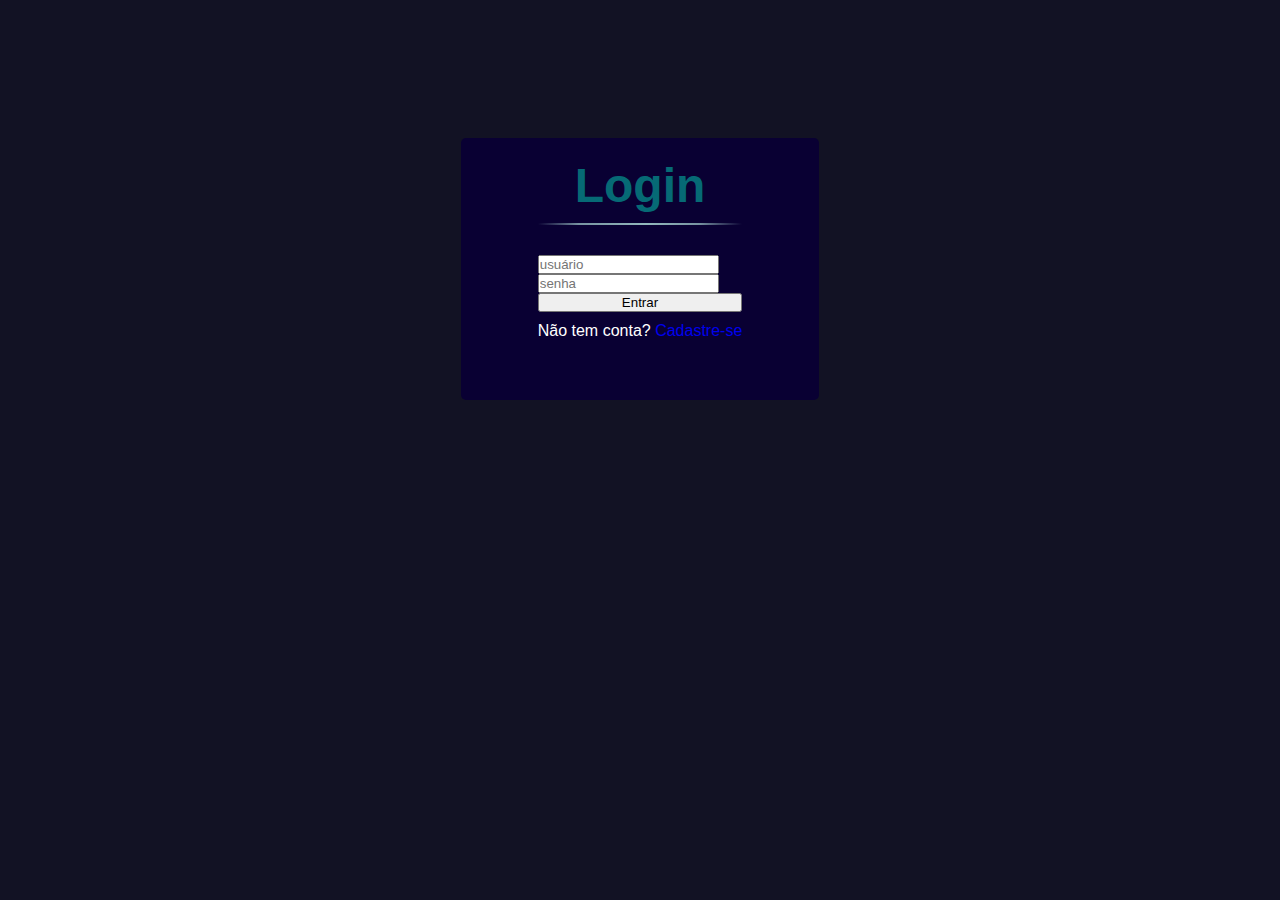
<file: JogoVelha/index.html>
﻿<!DOCTYPE html>
<html lang="en">
<head>
    <meta charset="UTF-8">
    <meta name="viewport" content="width=device-width, initial-scale=1.0">
    <title>Login</title>
    
    <link rel="stylesheet" href="https://stackpath.bootstrapcdn.com/bootstrap/4.5.0/css/bootstrap.min.css" integrity="sha384-9aIt2nRpC12Uk9gS9baDl411NQApFmC26EwAOH8WgZl5MYYxFfc+NcPb1dKGj7Sk" crossorigin="anonymous">    
    <link rel="stylesheet" href="styles/styles.css">

    <script src="https://code.jquery.com/jquery-3.5.1.slim.min.js" integrity="sha384-DfXdz2htPH0lsSSs5nCTpuj/zy4C+OGpamoFVy38MVBnE+IbbVYUew+OrCXaRkfj" crossorigin="anonymous"></script>
    <script src="https://cdn.jsdelivr.net/npm/popper.js@1.16.0/dist/umd/popper.min.js" integrity="sha384-Q6E9RHvbIyZFJoft+2mJbHaEWldlvI9IOYy5n3zV9zzTtmI3UksdQRVvoxMfooAo" crossorigin="anonymous"></script>
    <script src="https://stackpath.bootstrapcdn.com/bootstrap/4.5.0/js/bootstrap.min.js" integrity="sha384-OgVRvuATP1z7JjHLkuOU7Xw704+h835Lr+6QL9UvYjZE3Ipu6Tp75j7Bh/kR0JKI" crossorigin="anonymous"></script>
    <script src="scripts/scripts.js"></script>
</head>
<body style="justify-content: center; align-items: center; display: flex; flex-direction: column; margin-top: 10%;">

    <!--FORMULÁRIO DE CADASTRO-->
    <div id="login">        
        <h1>Login</h1>

        <form style="margin-bottom: 10px; text-align:left;">
            <div class="form-group">
                <input type="text" class="form-control" id="nome_login" placeholder="usuário" required="required">
            </div>
            <div class="form-group">            
                <input type="password" class="form-control" id="senha_login" required="required" placeholder="senha">
            </div>
            <button type="button" class="btn btn-outline-primary" onclick="validaLogin()">Entrar</button>            
        </form>
        Não tem conta?
        <a href="newplayer/"> Cadastre-se </a>    
    </div>
</body>
</html>
</file>
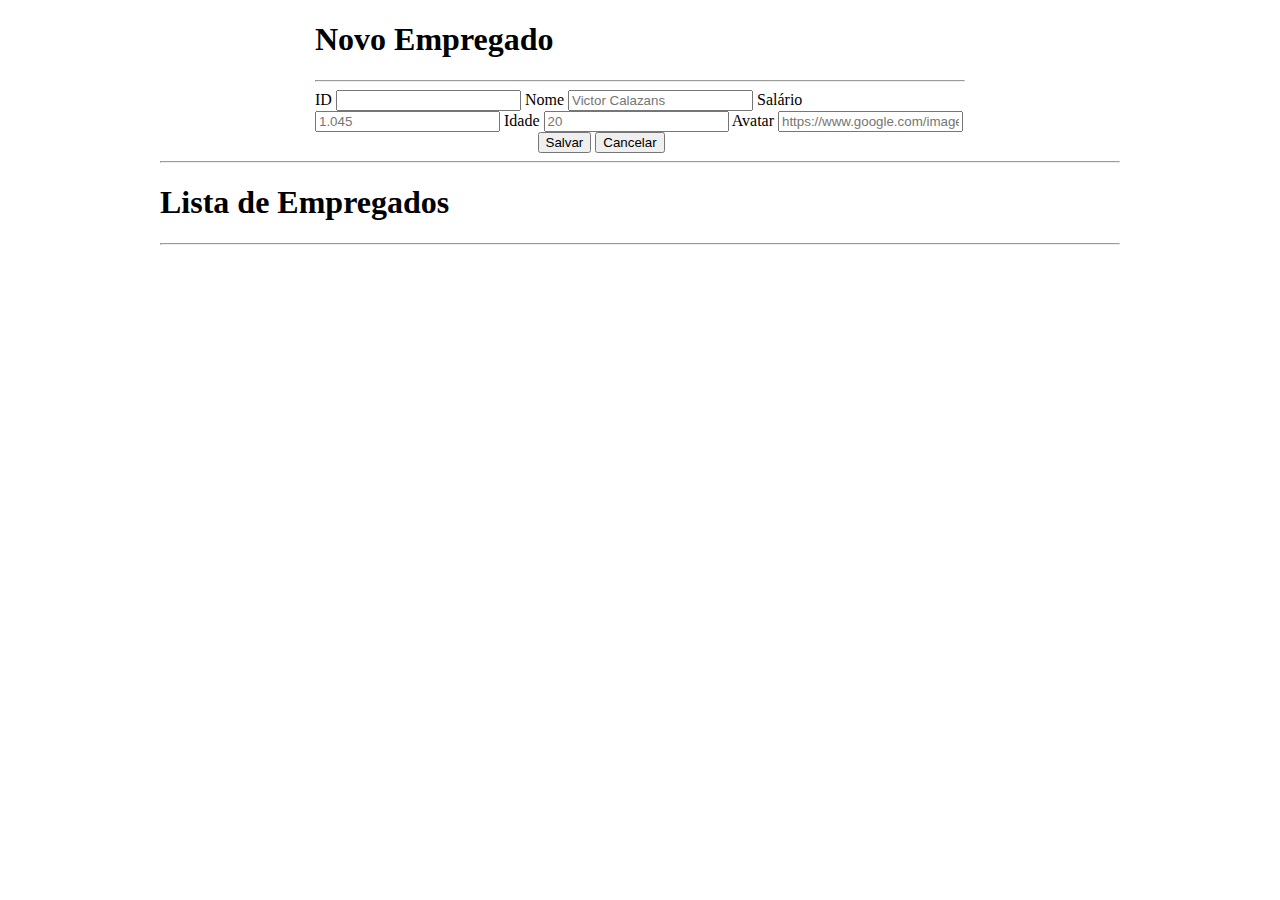
<file: Trabalho 2/index.html>
<!DOCTYPE html>
<html lang="en">
<head>
    <meta charset="UTF-8">
    <meta name="viewport" content="width=device-width, initial-scale=1.0">
    <title>ERP Empregados</title>
    
    <!-- outsourced -->
    <link rel="stylesheet" href="https://stackpath.bootstrapcdn.com/bootstrap/4.5.0/css/bootstrap.min.css" integrity="sha384-9aIt2nRpC12Uk9gS9baDl411NQApFmC26EwAOH8WgZl5MYYxFfc+NcPb1dKGj7Sk" crossorigin="anonymous">
    <script src="https://ajax.googleapis.com/ajax/libs/jquery/3.5.1/jquery.min.js"></script>

    <!-- MyStyles -->
    <link rel="stylesheet" href="css/styles.css">        

    <!-- MyScripts -->
    <script src="script/scripts.js"></script>    

</head>
<body>
    <main>
        <div class="jumbotron" id="componentMain">            
            <form>            
                <h1 class="display-4" id="titleForm">Novo Empregado</h1>
                <hr class="my-4">                                
                <div class="form-group">
                    <label>ID</label>
                    <input type="text" class="form-control" id="employee_id" readonly>
                    <label>Nome</label>
                    <input type="text" class="form-control" id="employee_name" placeholder="Victor Calazans">
                    <label>Salário</label>
                    <input type="number" class="form-control" id="employee_salary" placeholder="1.045">
                    <label>Idade</label>
                    <input type="number" class="form-control" id="employee_age" placeholder="20">
                    <label>Avatar</label>
                    <input type="text" class="form-control" id="profile_image" placeholder="https://www.google.com/images/google.png">
                </div>                
                <div class="btnControls">
                    <button type="button" class="btn btn-primary" id="btnSave" title="Salvar" value="Salvar" onclick="saveEmployee()">Salvar
                        <!--<span class="spinner-border spinner-border-sm"></span> -->
                    </button>
                    <button type="button" class="btn btn-danger" onclick="clearForm()">Cancelar</button>
                </div>                             
            </form>            
            <hr class="my-5">
            <h1 class="display-4">Lista de Empregados</h1>
            <hr class="my-3">
        </div>
    </main>    
</body>
</html>
</file>
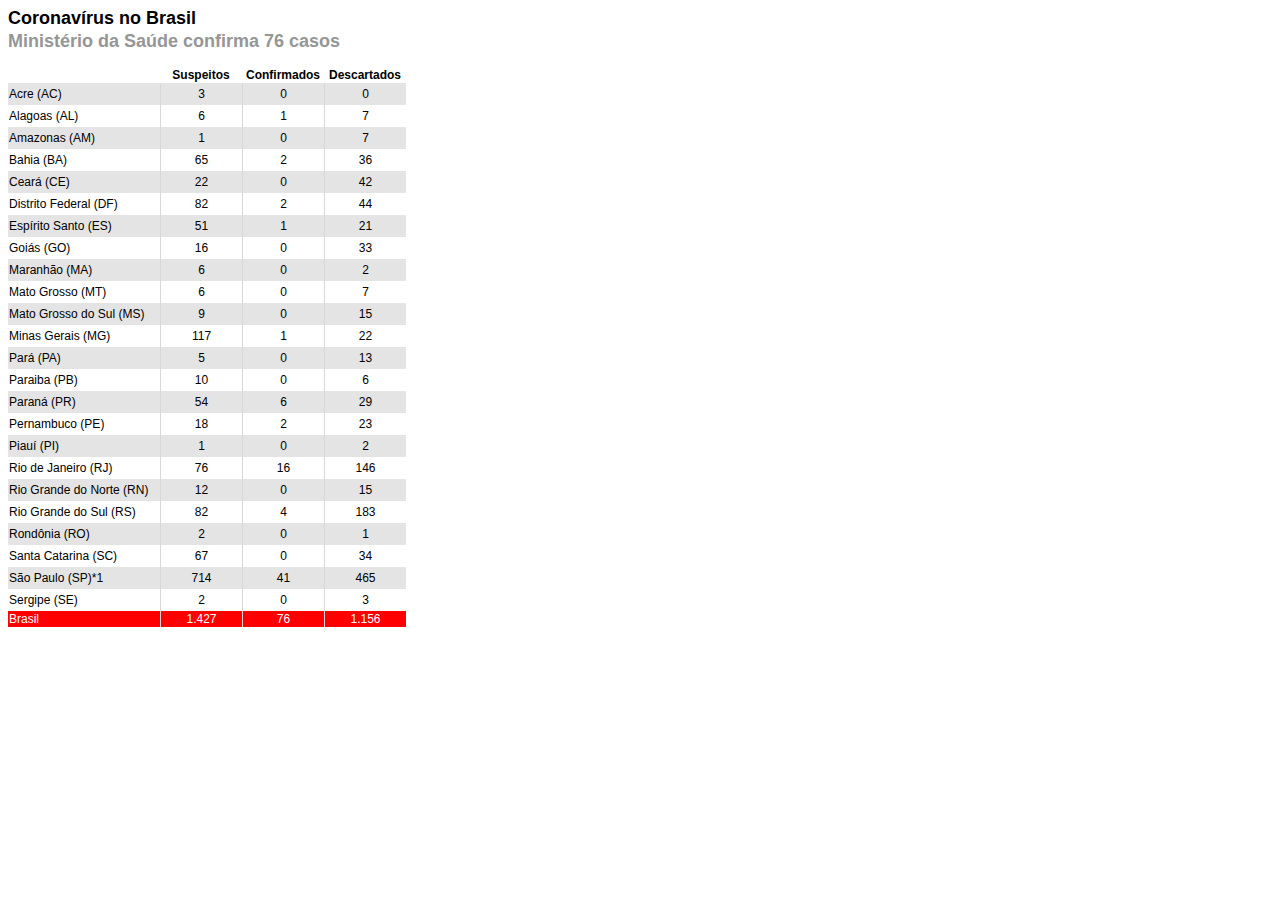
<file: ExercicioAvaliativo01/Aplicação/index.html>
<!DOCTYPE html>
<html lang="en">
<head>
    <meta charset="UTF-8">
    <meta name="viewport" content="width=device-width, initial-scale=1.0">
    <title>Atividade 3</title>
    <link rel="stylesheet" href="CSS/styles.css">
</head>
<body>
    <h1>
       Coronavírus no Brasil 
    </h1>
    <h2>
       Ministério da Saúde confirma 76 casos 
    </h2>
    <table>
        <tr>
            <th></th>
            <th>Suspeitos</th>
            <th>Confirmados</th>
            <th>Descartados</th>        
        </tr>    
        <tr>    
            <td id="estado">Acre (AC)</td>
            <td id="suspeitos">3</td>
            <td id="confirmados">0</td>
            <td id="descartados">0</td>
        </tr>
        <tr>    
            <td id="estado">Alagoas (AL)</td>
            <td id="suspeitos">6</td>
            <td id="confirmados">1</td>
            <td id="descartados">7</td>
        </tr>
        <tr>    
            <td id="estado">Amazonas (AM)</td>
            <td id="suspeitos">1</td>
            <td id="confirmados">0</td>
            <td id="descartados">7</td>
        </tr>
        <tr>    
            <td id="estado">Bahia (BA)</td>
            <td id="suspeitos">65</td>
            <td id="confirmados">2</td>
            <td id="descartados">36</td>
        </tr>
        <tr>    
            <td id="estado">Ceará (CE)</td>
            <td id="suspeitos">22</td>
            <td id="confirmados">0</td>
            <td id="descartados">42</td>
        </tr>
        <tr>    
            <td id="estado">Distrito Federal (DF)</td>
            <td id="suspeitos">82</td>
            <td id="confirmados">2</td>
            <td id="descartados">44</td>
        </tr>
        <tr>    
            <td id="estado">Espírito Santo (ES)</td>
            <td id="suspeitos">51</td>
            <td id="confirmados">1</td>
            <td id="descartados">21</td>
        </tr>
        <tr>    
            <td id="estado">Goiás (GO)</td>
            <td id="suspeitos">16</td>
            <td id="confirmados">0</td>
            <td id="descartados">33</td>
        </tr>
        <tr>    
            <td id="estado">Maranhão (MA)</td>
            <td id="suspeitos">6</td>
            <td id="confirmados">0</td>
            <td id="descartados">2</td>            
        </tr>
        <tr>    
            <td id="estado">Mato Grosso (MT)</td>
            <td id="suspeitos">6</td>
            <td id="confirmados">0</td>
            <td id="descartados">7</td>
        </tr>
        <tr>    
            <td id="estado">Mato Grosso do Sul (MS)</td>
            <td id="suspeitos">9</td>
            <td id="confirmados">0</td>
            <td id="descartados">15</td>
        </tr>
        <tr>    
            <td id="estado">Minas Gerais (MG)</td>
            <td id="suspeitos">117</td>
            <td id="confirmados">1</td>
            <td id="descartados">22</td>
        </tr>
        <tr>    
            <td id="estado">Pará (PA)</td>
            <td id="suspeitos">5</td>
            <td id="confirmados">0</td>
            <td id="descartados">13</td>
        </tr>
        <tr>    
            <td id="estado">Paraiba (PB)</td>
            <td id="suspeitos">10</td>
            <td id="confirmados">0</td>
            <td id="descartados">6</td>
        </tr>
        <tr>    
            <td id="estado">Paraná (PR)</td>
            <td id="suspeitos">54</td>
            <td id="confirmados">6</td>
            <td id="descartados">29</td>
        </tr>
        <tr>    
            <td id="estado">Pernambuco (PE)</td>
            <td id="suspeitos">18</td>
            <td id="confirmados">2</td>
            <td id="descartados">23</td>
        </tr>
        <tr>    
            <td id="estado">Piauí (PI)</td>
            <td id="suspeitos">1</td>
            <td id="confirmados">0</td>
            <td id="descartados">2</td>
        </tr>
        <tr>    
            <td id="estado">Rio de Janeiro (RJ)</td>
            <td id="suspeitos">76</td>
            <td id="confirmados">16</td>
            <td id="descartados">146</td>
        </tr>
        <tr>    
            <td id="estado">Rio Grande do Norte (RN)</td>
            <td id="suspeitos">12</td>
            <td id="confirmados">0</td>
            <td id="descartados">15</td>
        </tr>
        <tr>    
            <td id="estado">Rio Grande do Sul (RS)</td>
            <td id="suspeitos">82</td>
            <td id="confirmados">4</td>
            <td id="descartados">183</td>
        </tr>
        <tr>    
            <td id="estado">Rondônia (RO)</td>
            <td id="suspeitos">2</td>
            <td id="confirmados">0</td>
            <td id="descartados">1</td>
        </tr>
        <tr>    
            <td id="estado">Santa Catarina (SC)</td>
            <td id="suspeitos">67</td>
            <td id="confirmados">0</td>
            <td id="descartados">34</td>
        </tr>
        <tr>    
            <td id="estado">São Paulo (SP)*1</td>
            <td id="suspeitos">714</td>
            <td id="confirmados">41</td>
            <td id="descartados">465</td>
        </tr>
        <tr>    
            <td id="estado">Sergipe (SE)</td>
            <td id="suspeitos">2</td>
            <td id="confirmados">0</td>
            <td id="descartados">3</td>
        </tr>
        <tr>
            <td>Brasil</td>
            <td id="suspeitos">1.427</td>
            <td id="confirmados">76</td>
            <td id="descartados">1.156</td>
        </tr>        
    </table>    
</body>
</html>
</file>
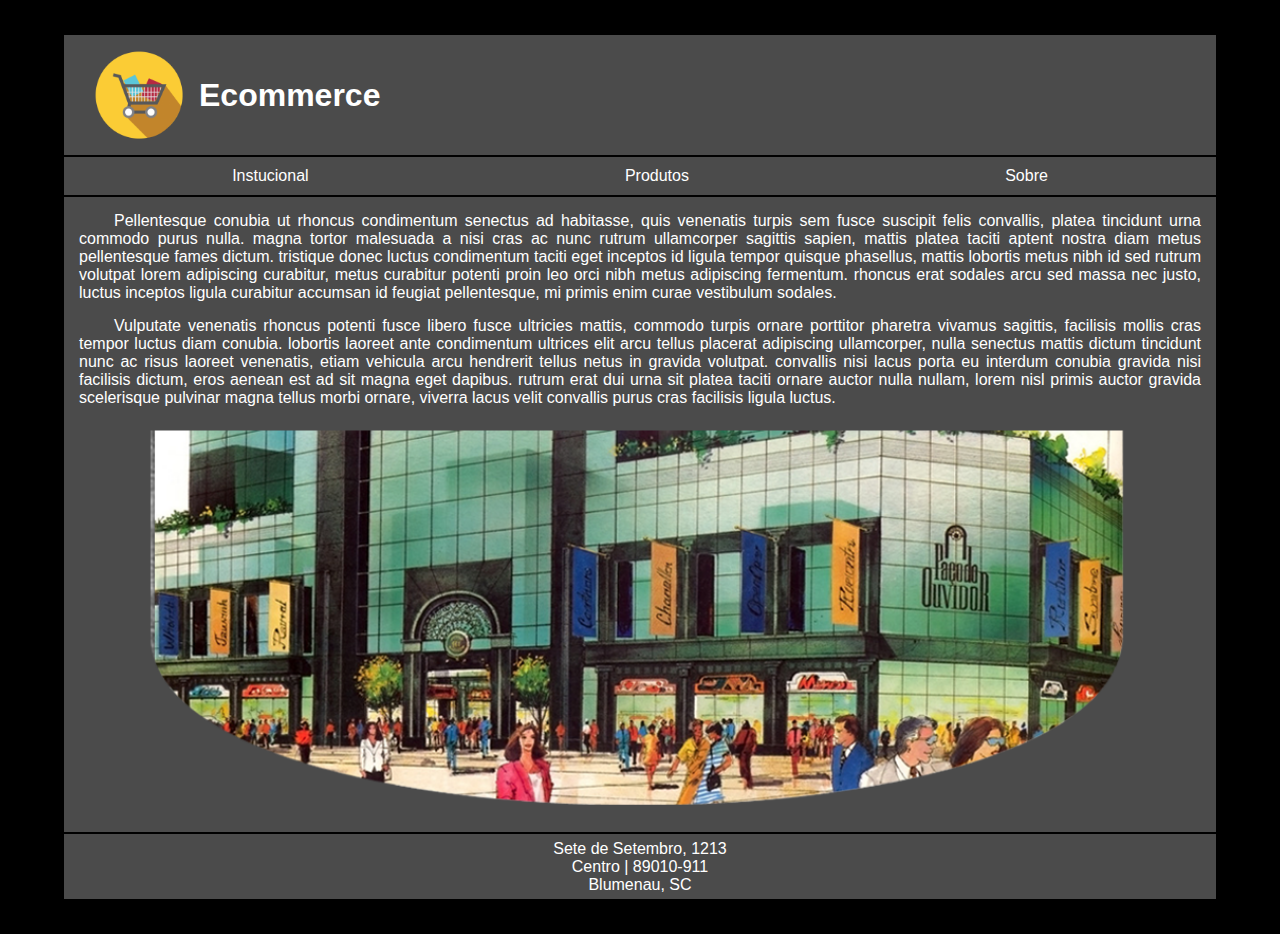
<file: ExercicioAvaliativo02/Questao01/index.html>
<!DOCTYPE html>
<html lang="en">
<head>
    <meta charset="UTF-8">
    <meta name="viewport" content="width=device-width, initial-scale=1.0">
    <title>Ecommerce</title>
    <link rel="stylesheet" type="text/css" href="css/styles.css">
</head>
<body>
    <header>
        <img src="images/ecommerce.png">
        <h1> Ecommerce </h1>
    </header>
    <nav>
        <ul class="menu">
            <li class="item1">
                Instucional
                <ul>
                    <li class="subitem">
                        Localização
                    </li>
                    <li class="subitem">
                        Estrutura
                    </li>
                </ul>    
            </li>
            <li class="item2">
                Produtos
                <ul>
                    <li class="subitem">
                        Notebooks
                    </li>
                    <li class="subitem">
                        Celulares
                    </li>
                    <li class="subitem">
                        Eletrodomésticos
                    </li>
                </ul>    
            </li>
            <li class="item3">
                Sobre
                <ul>
                    <li class="subitem">
                        Contato   
                    </li>
                </ul>    
            </li>
        </ul>
    </nav>
    <main>
        <p>Pellentesque conubia ut rhoncus condimentum senectus ad habitasse, quis venenatis turpis sem fusce suscipit felis convallis, platea tincidunt urna commodo purus nulla. magna tortor malesuada a nisi cras ac nunc rutrum ullamcorper sagittis sapien, mattis platea taciti aptent nostra diam metus pellentesque fames dictum. tristique donec luctus condimentum taciti eget inceptos id ligula tempor quisque phasellus, mattis lobortis metus nibh id sed rutrum volutpat lorem adipiscing curabitur, metus curabitur potenti proin leo orci nibh metus adipiscing fermentum. rhoncus erat sodales arcu sed massa nec justo, luctus inceptos ligula curabitur accumsan id feugiat pellentesque, mi primis enim curae vestibulum sodales.</p>

        <p>Vulputate venenatis rhoncus potenti fusce libero fusce ultricies mattis, commodo turpis ornare porttitor pharetra vivamus sagittis, facilisis mollis cras tempor luctus diam conubia. lobortis laoreet ante condimentum ultrices elit arcu tellus placerat adipiscing ullamcorper, nulla senectus mattis dictum tincidunt nunc ac risus laoreet venenatis, etiam vehicula arcu hendrerit tellus netus in gravida volutpat. convallis nisi lacus porta eu interdum conubia gravida nisi facilisis dictum, eros aenean est ad sit magna eget dapibus. rutrum erat dui urna sit platea taciti ornare auctor nulla nullam, lorem nisl primis auctor gravida scelerisque pulvinar magna tellus morbi ornare, viverra lacus velit convallis purus cras facilisis ligula luctus.</p>
        <img src="images/shopping-center.png">
    </main>
    <footer>
        Sete de Setembro, 1213<br> 
        Centro | 89010-911<br>
        Blumenau, SC
    </footer>
</body>
</html>
</file>
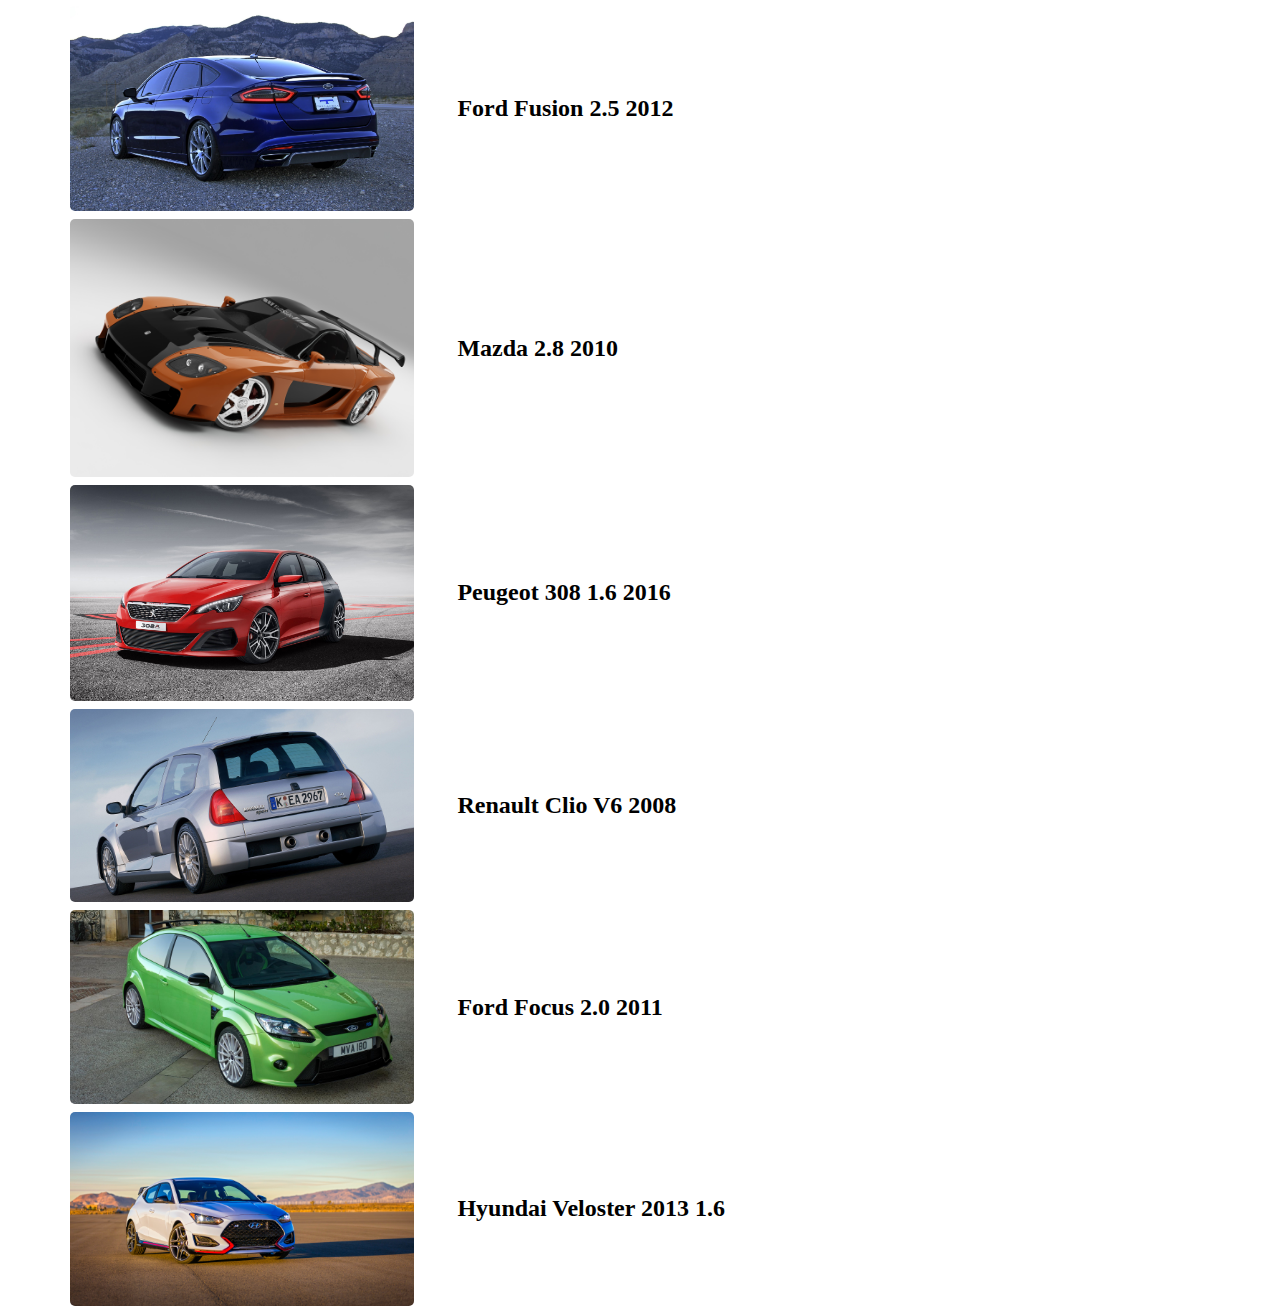
<file: ExercicioAvaliativo02/Questao02/index.html>
<!DOCTYPE html>
<html lang="en">
<head>
    <meta charset="UTF-8">
    <meta name="viewport" content="width=device-width, initial-scale=1.0">
    <title>Tabela Imagens</title>
    <link rel="stylesheet" href="css/styles.css">
</head>
<body>
    <main>
        <table>
            <tr>
                <td>
                    <img src="images/Fusion.jpg">
                    <h2>Ford Fusion 2.5 2012</h2>
                </td>
                <td>
                    <img src="images/Mazda.jpg">
                    <h2>Mazda 2.8 2010</h2>
                </td>
                <td>
                    <img src="images/308.jpg">
                    <h2>Peugeot 308 1.6 2016</h2>
                </td>            
                <td>
                    <img src="images/Clio.jpg">
                    <h2>Renault Clio V6 2008</h2>
                </td>
                <td>
                    <img src="images/Focus.jpg">
                    <h2>Ford Focus 2.0 2011</h2>
                </td>
                <td>
                    <img src="images/Veloster.jpg">
                    <h2>Hyundai Veloster 2013 1.6</h2>
                </td>
            </tr>
        </table>
    </main>
</body>
</html>
</file>
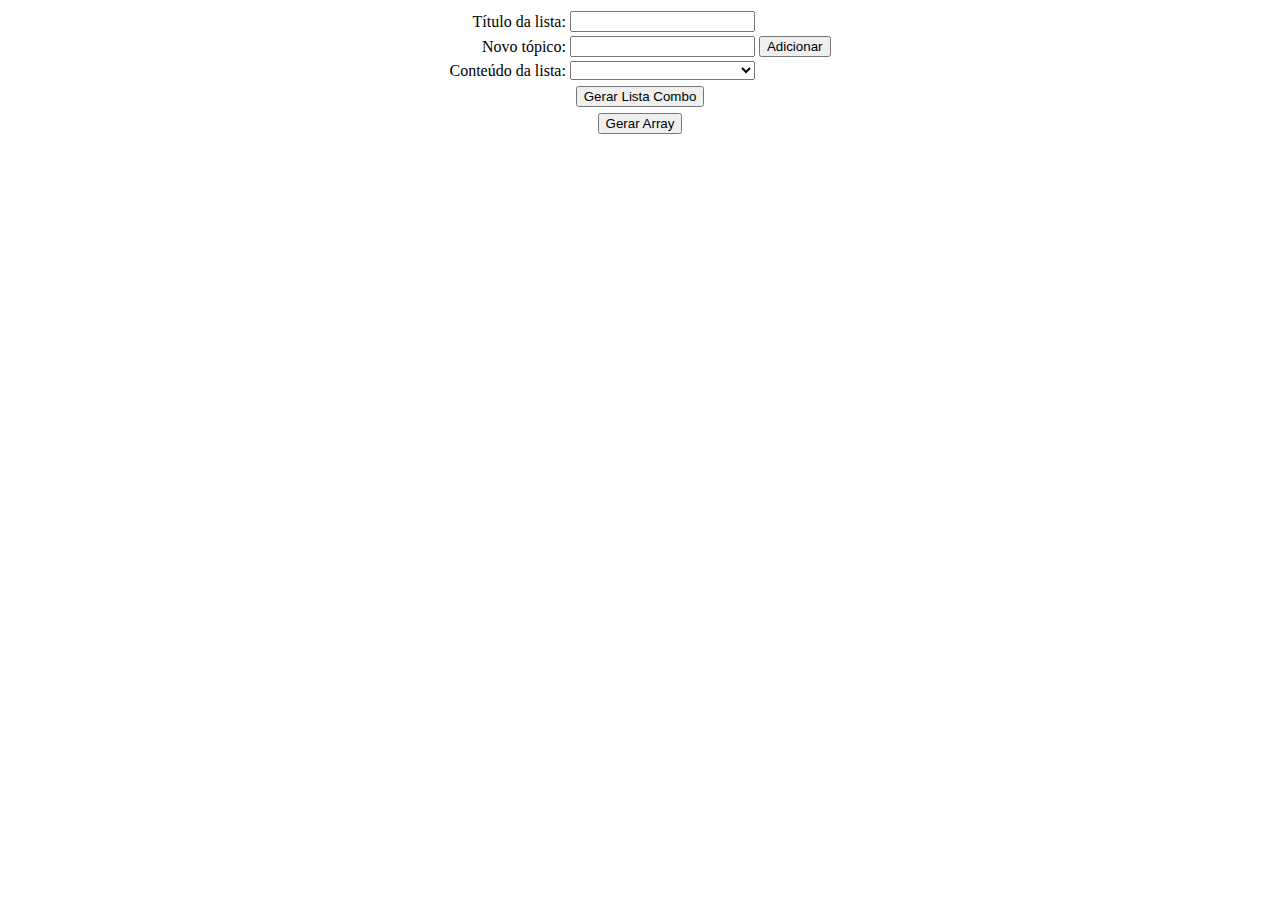
<file: ExercicioAvaliativo02/Questao03/index.html>
<!DOCTYPE html>
<html lang="en">
<head>
    <meta charset="UTF-8">
    <meta name="viewport" content="width=device-width, initial-scale=1.0">
    <title>Gerador de Lista</title>
    <link rel="stylesheet" href="css/styles.css">
    <script src="scripts/indexscripts.js"></script>
</head>
<body>
    <table>
        <tr>
            <td class="label">
                <label>Título da lista:</label>
            </td>
            <td>
                <input type="text" id="title"><br>
            </td>
        </tr>
        <tr>
            <td class="label">
                <label>Novo tópico:</label>
            </td>
            <td>
                <input type="text" id="newtopic">
            </td>
            <td>
                <input type="button" id="accept" class="accept" value="Adicionar" onclick="addList()"><br>
            </td>
        </tr>   
        <tr>
            <td class="label">    
                <label>Conteúdo da lista:</label>
            </td>
            <td>
                <select id="cboptions" class="content">                    
                </select><br>
            </td>
        </tr>
    </table>
    <table>
        <tr>
            <td class="generate">
                <input type="button" id="generatelist" value="Gerar Lista Combo" onclick="generateList()">
            </td>
        </tr> 
    </table>
    <table>
        <tr>
            <td class="generate">
                <input type="button" id="generatelist" value="Gerar Array" onclick="addArray()">
            </td>
        </tr> 
    </table>    
</body>
</html>
</file>
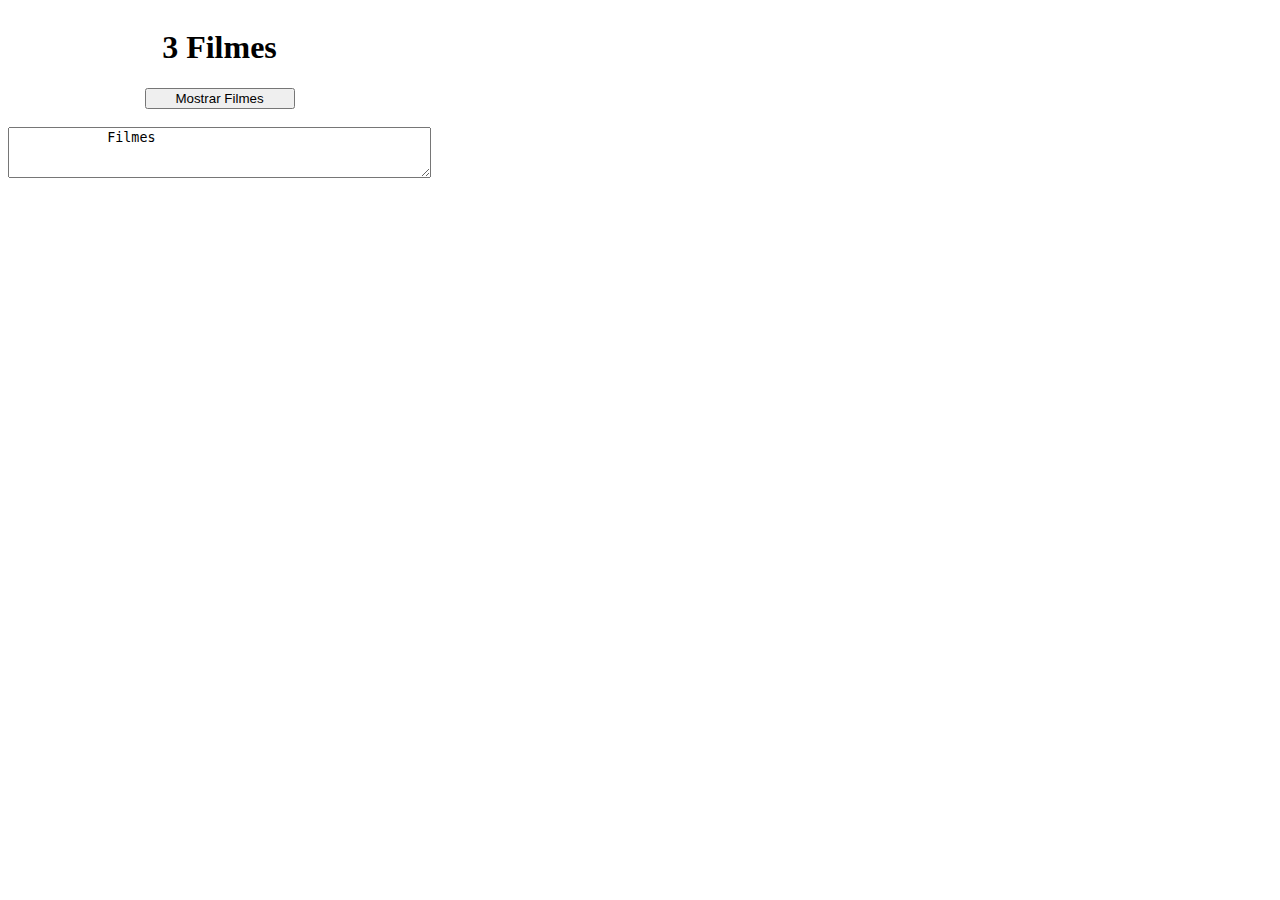
<file: ExercicioAvaliativo02/Questao04/index.html>
<!DOCTYPE html>
<html lang="en">
<head>
    <meta charset="UTF-8">
    <meta name="viewport" content="width=device-width, initial-scale=1.0">
    <title>Atividade 4</title>
    <link rel="stylesheet" href="css/styles.css">
    <script src="scripts/indexscripts.js"></script>
</head>
<body>
    <main>
        <h1>3 Filmes</h1>
        <input type="button" onclick="showFilm()" value="Mostrar Filmes" class="button"><br>
        <textarea id="filmes" rows="3" cols="50">
            Filmes
        </textarea> 
    </main>
</body>
</html>
</file>
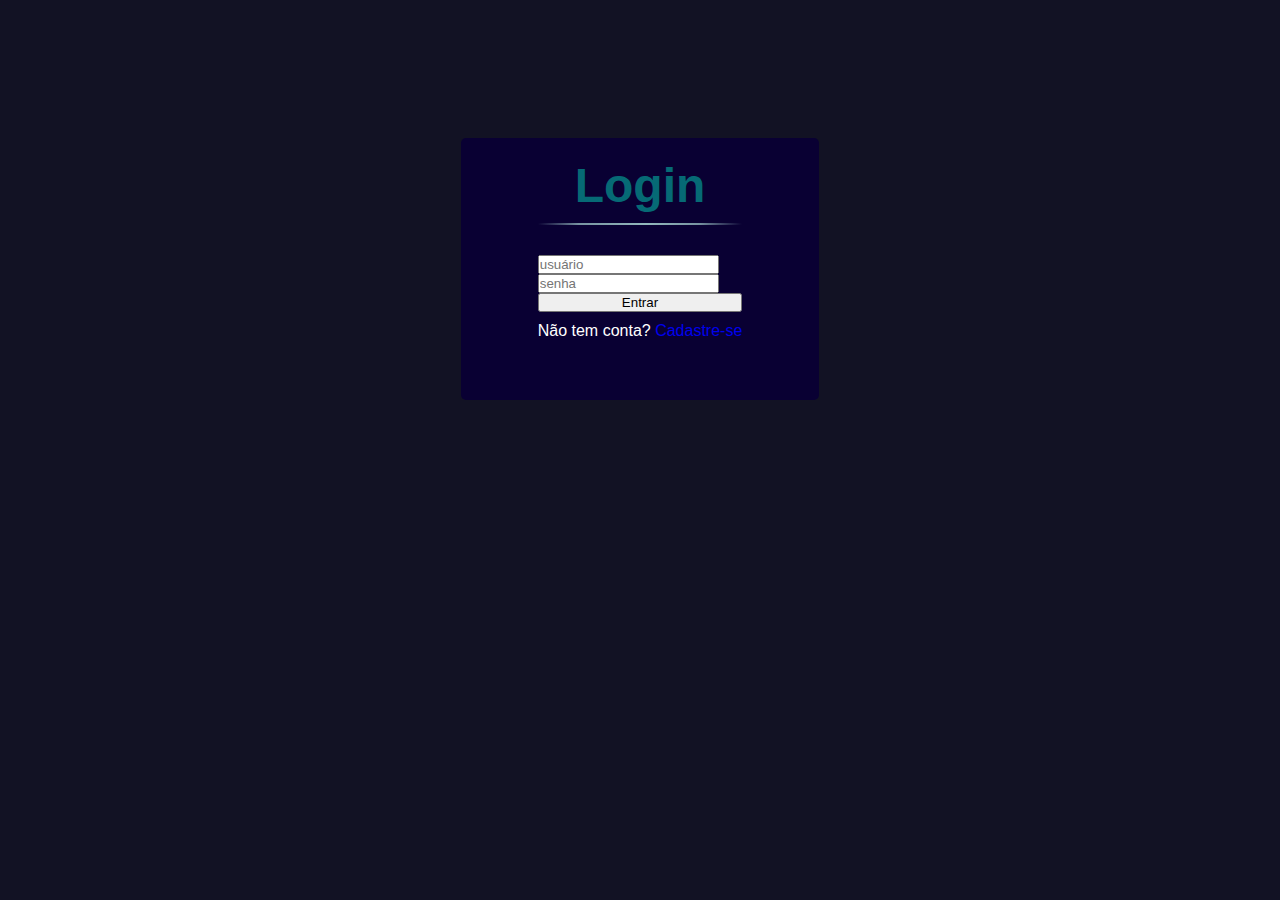
<file: JogoVelha/lobby/index.html>
<!DOCTYPE html>
<html lang="en">
<head>
    <meta charset="UTF-8">
    <meta name="viewport" content="width=device-width, initial-scale=1.0">
    <meta http-equiv="X-UA-Compatible" content="ie=edge">
    <title>Lobby</title>
    <!-- Bootstrap styles -->
    <link rel="stylesheet" href="https://stackpath.bootstrapcdn.com/bootstrap/4.5.0/css/bootstrap.min.css" integrity="sha384-9aIt2nRpC12Uk9gS9baDl411NQApFmC26EwAOH8WgZl5MYYxFfc+NcPb1dKGj7Sk" crossorigin="anonymous">        
    <!-- My Styles-->
    <link rel="stylesheet" href="styles/styles.css">
    <!-- Bootstrap scripts-->
    <script src="https://ajax.googleapis.com/ajax/libs/jquery/3.5.1/jquery.min.js"></script>
    <script src="https://code.jquery.com/jquery-3.5.1.slim.min.js" integrity="sha384-DfXdz2htPH0lsSSs5nCTpuj/zy4C+OGpamoFVy38MVBnE+IbbVYUew+OrCXaRkfj" crossorigin="anonymous"></script>
    <script src="https://cdn.jsdelivr.net/npm/popper.js@1.16.0/dist/umd/popper.min.js" integrity="sha384-Q6E9RHvbIyZFJoft+2mJbHaEWldlvI9IOYy5n3zV9zzTtmI3UksdQRVvoxMfooAo" crossorigin="anonymous"></script>
    <script src="https://stackpath.bootstrapcdn.com/bootstrap/4.5.0/js/bootstrap.min.js" integrity="sha384-OgVRvuATP1z7JjHLkuOU7Xw704+h835Lr+6QL9UvYjZE3Ipu6Tp75j7Bh/kR0JKI" crossorigin="anonymous"></script>    
    <!-- My Scripts -->
    <script src="scripts/scripts.js"></script>
</head>
<body class="body" unselectable="on">
  <nav class="menu">    
    <div class="button blue" onclick="disconnect()" style="margin-top: 10px; margin-left: 10px;">
      H
    </div>
    <hr/>
    <div class="button blue" onclick="addRoom()" data-toggle="modal" data-target="#exampleModalCenter" style="margin-top: 10px; margin-left: 10px;">
      +      
    </div>    
    <div class="button blue" id="help" style="margin-top: 10px; margin-left: 10px;" data-toggle="modal" data-target="#exampleModal">
      ?      
    </div>        
  </nav>  
  <aside class="lobby">    
    <div class="titleRooms">
      Salas Disponíveis
    </div>
    <hr/>    
    <table class="tableLobby">
        
    </table>
    <div class="player">
      <div class="icon">
          <img src="https://i.ibb.co/XSvWxHC/user.png" draggable="false" style="-moz-user-select: none;">
      </div>
      <div class="nameplayer">
        
      </div>
      <div class="button red" onclick="disconnect()" id="exit" style="margin-top: 3px; "> <!--font-size: 20px; padding-top: 5px;-->
        <img src="https://i.ibb.co/Qf5w6L3/disconnect4.png" draggable="false" style="width: 80%; height: auto; margin-top: -5px; margin-left: 1px; -moz-user-select: none;">
        <!--    onmouseover="this.src='img/disconnect3.png'"
               onmouseout="this.src='img/disconnect4.png'"> -->
        
      </div>
    </div>
  </aside>
  <nav class="navegator">
  </nav>
  <main>            
    <div class="emconstrucao">
      <div class="spinner-border text-primary" role="status">
        <span class="sr-only">Loading...</span>        
      </div>
      Em construção...      
    </div>    
    <!-- Modal -->
    <div class="modal fade" id="exampleModalCenter" tabindex="-1" role="dialog" aria-labelledby="exampleModalCenterTitle" aria-hidden="true">
      <div class="modal-dialog modal-dialog-centered" role="document">
        <div class="modal-content">                    
          <div class="modal-body">            
              <form>
                  <div class="form-group">
                    <label for="edNameRoom">Nome da Sala</label>
                    <input type="text" class="form-control" id="edNameRoom" maxlength="20" required>                              
                  </div>                                                        
              </form>
          </div>
          <div class="modal-footer">                      
            <button type="button" class="btn btn-outline-primary" onclick="createRoom()">Criar Sala</button>
            <button type="button" class="btn btn-outline-dark" data-dismiss="modal">Fechar</button>
          </div>
        </div>
      </div>
    </div>
    <!-- Modal -->
    <!-- Modal 2-->
    <div class="modal fade" id="exampleModal" tabindex="-1" role="dialog" aria-labelledby="exampleModalLabel" aria-hidden="true">
      <div class="modal-dialog">
        <div class="modal-content">
          <div class="modal-header">
            <h5 class="modal-title" id="exampleModalLabel">Desenvolvedores</h5>
            <button type="button" class="close" data-dismiss="modal" aria-label="Close">
              <span aria-hidden="true">&times;</span>
            </button>
          </div>
          <div class="modal-body">
            Victor Calazans e William Mello
          </div>
          <div class="modal-footer">
            <button type="button" class="btn btn-outline-dark" data-dismiss="modal">Close</button>            
          </div>
        </div>
      </div>
    </div>
    <!-- Modal 2-->
  </main>
</body>
</html>
</file>
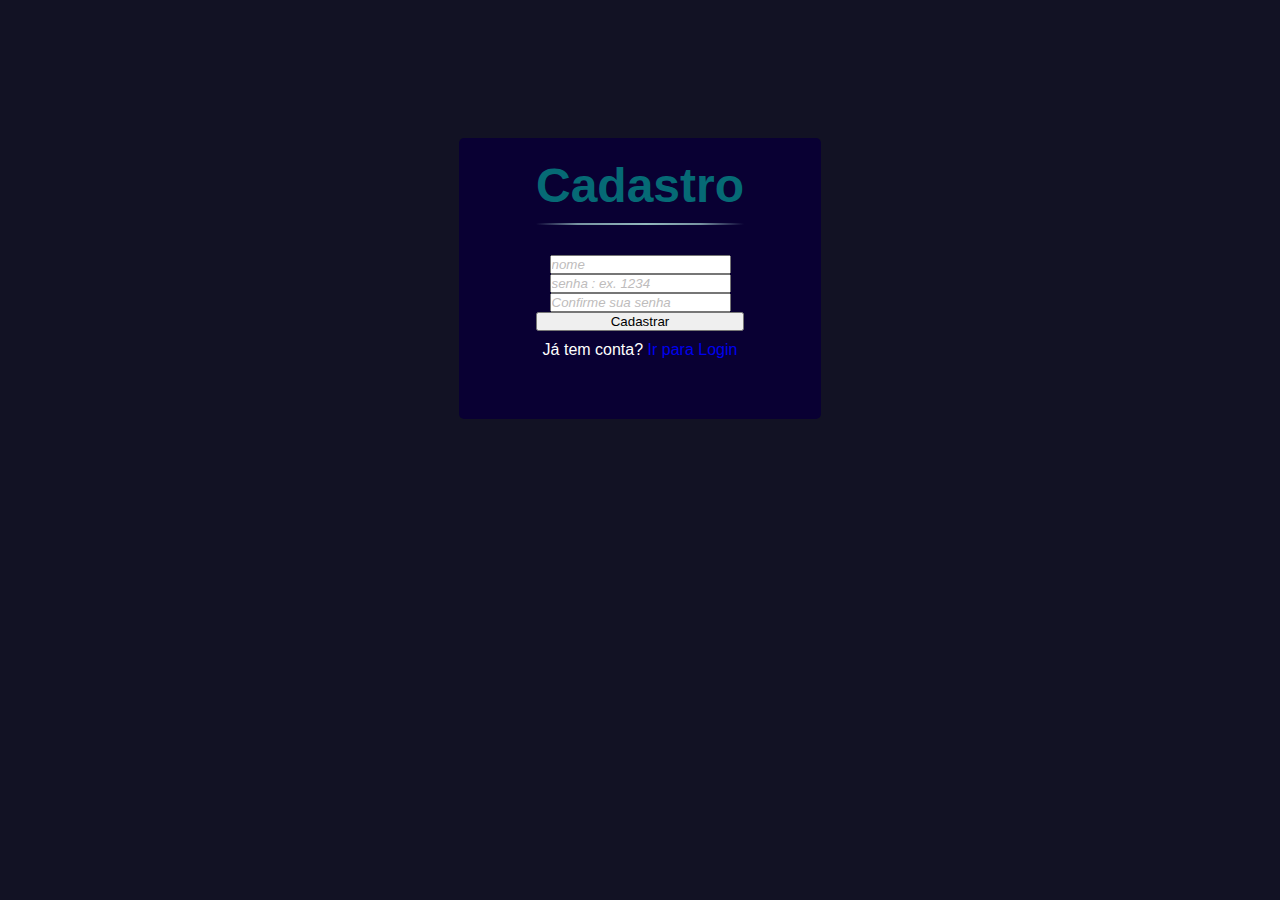
<file: JogoVelha/newplayer/index.html>
﻿<!DOCTYPE html>
<html lang="en">
<head>
    <meta charset="UTF-8">
    <meta name="viewport" content="width=device-width, initial-scale=1.0">
    <title>Novo Jogador</title> 
       
    <link rel="stylesheet" href="https://stackpath.bootstrapcdn.com/bootstrap/4.5.0/css/bootstrap.min.css" integrity="sha384-9aIt2nRpC12Uk9gS9baDl411NQApFmC26EwAOH8WgZl5MYYxFfc+NcPb1dKGj7Sk" crossorigin="anonymous">
    <link rel="stylesheet" href="styles/styles.css">
    
    <script src="https://code.jquery.com/jquery-3.5.1.slim.min.js" integrity="sha384-DfXdz2htPH0lsSSs5nCTpuj/zy4C+OGpamoFVy38MVBnE+IbbVYUew+OrCXaRkfj" crossorigin="anonymous"></script>
    <script src="https://cdn.jsdelivr.net/npm/popper.js@1.16.0/dist/umd/popper.min.js" integrity="sha384-Q6E9RHvbIyZFJoft+2mJbHaEWldlvI9IOYy5n3zV9zzTtmI3UksdQRVvoxMfooAo" crossorigin="anonymous"></script>
    <script src="https://stackpath.bootstrapcdn.com/bootstrap/4.5.0/js/bootstrap.min.js" integrity="sha384-OgVRvuATP1z7JjHLkuOU7Xw704+h835Lr+6QL9UvYjZE3Ipu6Tp75j7Bh/kR0JKI" crossorigin="anonymous"></script>

    <script src="scripts/scripts.js"></script>
</head>

<body style="justify-content: center; align-items: center; display: flex; flex-direction: column; margin-top: 10%;">
    <!--FORMULÁRIO DE CADASTRO-->
    <div id="cadastro">        
        <h1>Cadastro</h1>

        <form>
            <div class="form-group">                
                <input type="email" class="form-control" id="nome_cad" required="required" placeholder="nome">
            </div>
            <div class="form-group">                  
                <input type="password" class="form-control" id="senha_cad" placeholder="senha : ex. 1234" required="required" >
            </div>
            <div class="form-group">                  
                <input type="password" class="form-control" id="senha_cad_confirm" placeholder="Confirme sua senha" required="required" >
                </div>
            <button type="button" class="btn btn-outline-primary" onclick="cadastrarUsuario()">Cadastrar</button>
        </form>
        Já tem conta?
        <a href="../"> Ir para Login </a>
    </div>
</body>
</html>
</file>
<file: JogoVelha/styles/styles.css>
#login{
  position: relative;
  top: 0px;
  padding: 18px 6% 60px 6%;
  margin: 10px 20px 10px 20px;
  background: rgba(9, 0, 51);
  text-align: center;

  -webkit-box-shadow: 5px;
  border-radius: 5px;
   
  -webkit-animation-duration: 0.5s;
  -webkit-animation-timing-function: ease;
  -webkit-animation-fill-mode: both;
 
  animation-duration: 0.5s;
  animation-timing-function: ease;
  animation-fill-mode: both;
}  
   
  .content p:first-child{
    margin: 0px;
  }

  h1:after{
    content: ' ';
    display: block;
    width: 100%;
    height: 2px;
    margin-top: 10px;
    background: -webkit-linear-gradient(left, rgba(147,184,189,0) 0%,rgba(147,184,189,0.8) 20%,rgba(147,184,189,1) 53%,rgba(147,184,189,0.8) 79%,rgba(147,184,189,0) 100%); 
    background: linear-gradient(left, rgba(147,184,189,0) 0%,rgba(147,184,189,0.8) 20%,rgba(147,184,189,1) 53%,rgba(147,184,189,0.8) 79%,rgba(147,184,189,0) 100%); 
  }

  .content{
  width: 500px;
  min-height: 560px;    
  margin: 0px auto;
  position: relative;   
}

h1{
  font-size: 48px;
  color: #066a75;
  padding: 2px 0 10px 0;
  font-family: Arial,sans-serif;
  font-weight: bold;
  text-align: center;
  padding-bottom: 30px;
}

  /* CSS reset */
*, *:before, *:after { 
    margin:0;
    padding:0;
    font-family: Arial,sans-serif;
  }
   
  /* remove a linha dos links */
  a{
    text-decoration: none;
  }
   
  /* esconde as ancoras da tela */
  a.links{
    display: none;
  }    
   
  .content p:first-child{
    margin: 0px;
  }  

  body{
    background-color:  rgba(18, 18, 36);    
    color: white;
  }

  .btn{
    width: 100%;
  }
</file>
<file: Trabalho 2/css/styles.css>
body{
    width: 75%;    
    margin: auto;
}

form{
    width: 650px;    
    margin: auto;
}

.btnControls{
    width: 205px;
    margin: auto;    
}

.tableEmployees{
    width: 100%;
}

.tableEmployees tr,
.tableEmployees td{
    padding: 5px;    
}

.tableEmployees tr:nth-child(1) {
    background-color: #373aff;
    color: white;
    
    height: 50px;
}

.tableEmployees tr:nth-child(even) {
    background-color: rgb(192, 192, 192);    
}

.tableEmployees tr:hover{
    background-color: #95d8ff;
}

#iconEdit,
#iconDelete{
    width: 23px;
    height: auto;
}

.alert.success{
    padding: 20px;
    position: absolute;
    margin-top: 10px;
    text-align: center;    
    opacity: 0.8;
    width: 75%;
    transition: opacity 0.6s;
    background-color: #4CAF50;
    color: white;
  }
</file>
<file: ExercicioAvaliativo01/Aplicação/CSS/styles.css>
body{
    font-family: 'Arial';
}

h1{
    font-size: 18px;    
    margin: 0;
}

h2{
    font-size: 18px;
    color: rgb(150, 150, 150);
    padding-top: 2px;
    padding-bottom: 15px;
    margin: 0;
}

th {    
    width: 80px;            
}

table{  
  font-size: 12px;                    
  border-spacing: 0;    
}

#estado {      
  width: 150px;    
  height: 20px;
}

#suspeitos,#confirmados,#descartados{
  border-left: 1px solid rgb(216, 216, 216);    
  text-align: center;
}

#referencias{
    text-align: right;
}

tr:nth-child(even) {background-color: rgb(228, 228, 228);}

tr:last-child {background-color: red; color: white;}
</file>
<file: ExercicioAvaliativo02/Questao01/css/styles.css>
body{
    font-family: Arial, Helvetica, sans-serif;        
    margin: auto;    
    flex-direction: column;
    width: 90%;
    background-color: black;
    color: white;    
}

header{
    margin: 35px 0px 0px 0px;
    background-color: rgb(75, 75, 75);    
}

header h1{
    padding-left: 15px;    
    display: flex;
    justify-content: center;
    align-items: center;
}

header img{
    width: 90px;
}

footer{
    margin: 2px 0px 35px 0px;
    background-color: rgb(75, 75, 75);
    width: 100%;
}

nav, main{    
    margin: 2px 0px 0px 0px;
    background-color: rgb(75, 75, 75);
    width: 100%;
}

header, footer, body, .menu{
    display: flex;
}

footer{    
    align-items: center;
    justify-content: center;
}

header{
    padding: 15px 0px 15px 30px;    
}

.menu{    
    justify-content: space-around;
    list-style: none;
    margin: 10px;
    padding: 0px;
}

.item1 ul{
    position: absolute;
    margin: auto;
    padding: 0px;
}

.item2 ul{
    position: absolute;
    margin: auto;
    padding: 0px;
}

.item3 ul{
    position: absolute;
    margin: auto;
    padding: 0px;
}

.item1 ul{
    display: none;
}
.item2 ul{
    display: none;
}
.item3 ul{
    display: none;
}

.item1:hover ul{
    display: block;
    -webkit-transform: translateX(-12%);
    transform: translateX(-12%);
}

.item2:hover ul{
    display: block;
    -webkit-transform: translateX(-25%);
    transform: translateX(-25%);
}

.item3:hover ul{
    display: block;
    -webkit-transform: translateX(-20%);
    transform: translateX(-20%);
}

.item1:hover ul li{
    display: flex;
    padding: 10px;
    justify-content: center;
    align-items: center;
}

.item2:hover ul li{
    display: flex;
    padding: 10px;
    justify-content: center;
    align-items: center;
}

.item3:hover ul li{
    display: flex;
    padding: 10px;
    justify-content: center;
    align-items: center;
}

.subitem{
    background-color: black;
    opacity: 95%;
}

.subitem:hover{
    background-color: rgb(251, 204, 53);    
    color: black;
}

main{
    text-align: center;    
}

main p{
    text-indent: 35px;
    text-align: justify;
    margin: 15px;
}

main img{
    width: 90%;
}

footer{
    height: 65px;    
    text-align: center;
}
</file>
<file: ExercicioAvaliativo02/Questao02/css/styles.css>
body{
    width: 90%;    
    margin: auto;
}

table{    
    width: 100%;        
}

td{    
    display: flex;    
    justify-content: left;    
    width: 100%;
}

td h2{
    display: flex;
    align-items: center;
    padding-left: 40px;
}

img{
    width: 30%;  
    margin: 3px;
    border-radius: 5px;    
}

img:hover{
    border: 3px solid black;
    margin: 0px;
}

table:hover{
    border: 2px solid gray;        
}
</file>
<file: ExercicioAvaliativo02/Questao03/css/styles.css>
table{
    margin: auto;
}

.label{
    text-align: right;
}

.content{
    width: 100%;
}

.generate{    
    display: flex;    
    justify-content: center;    
}
</file>
<file: ExercicioAvaliativo02/Questao04/css/styles.css>
main{
    display: flex;
    flex-wrap: wrap;
    flex-direction: column;
    flex: 1;    
    width: 250px;
    align-items: center;    
}

h1{
    text-align: left;    
}

.button{
    width: 150px;
    
}
</file>
<file: JogoVelha/lobby/styles/styles.css>
body{    
    background-color: rgb(18, 18, 36);
    display: flex;    
    justify-content: left;   

    -webkit-touch-callout: none;  /* iPhone OS, Safari */
    -webkit-user-select: none;    /* Chrome, Safari 3 */
    -khtml-user-select: none;     /* Safari 2 */
    -moz-user-select: none;       /* Firefox */
    -ms-user-select: none;        /* IE10+ */
    user-select: none;            /* Possível implementação no futuro */ 
}

a:link{
    list-style: none;
    text-decoration: none;
}

.menu{
    height: 100%; /* Full-height: remove this if you want "auto" height */
    width: 60px; /* Set the width of the sidebar */
    position: fixed; /* Fixed Sidebar (stay in place on scroll) */
    z-index: 1; /* Stay on top */
    top: 0; /* Stay at the top */
    left: 0;
    background-color: rgb(9, 0, 51); /* Black */
    /*background-color: white;*/
    overflow-x: hidden; /* Disable horizontal scroll */
    padding-top: 20px;    
    text-align: center;    
}

.lobby{    
    height: 100%; /* Full-height: remove this if you want "auto" height */
    width: 270px; /* Set the width of the sidebar */
    position: fixed; /* Fixed Sidebar (stay in place on scroll) */
    z-index: 1; /* Stay on top */
    top: 0; /* Stay at the top */
    left: 0;
    overflow-y: auto; /* auto horizontal scroll */
    overflow-x: hidden; /* Disable horizontal scroll */
    padding-top: 20px;
    background-color: rgb(31, 31, 58);
    color: white;
    margin-left: 60px; /* Same as the width of the sidebar */
    
}

.button{    
    text-align: center;    
    font-size: 26px;
    border: 0px;    
    background-color: rgb(63, 63, 63);
    height: 43px;    
    width: 40px;
    border-radius: 45%;

    -webkit-transition: .2s all;   
    -webkit-transition-delay: 0s; 
    -moz-transition: .2s all;   
    -moz-transition-delay: 0s; 
    -ms-transition: .2s all;   
    -ms-transition-delay: 0s; 
    -o-transition: .2s all;   
    -o-transition-delay: 0s; 
    transition: .2s all;   
    transition-delay: 0s;
    opacity : 0.7 
}

.button:hover{        
    border-radius: 20%;
    -webkit-transition-delay: 0s;
    -moz-transition-delay: 0s;
    -ms-transition-delay: 0s;
    -o-transition-delay: 0s;
    transition-delay: 0s;
    cursor: pointer;
    opacity : 1
}

.button.blue{
    color: rgb(70, 134, 255);    
}

.button.blue:hover{
    background-color: rgb(70, 134, 255);
    color: white;
}

.button.red{
    color: rgb(255, 70, 70);
}

.button.red:hover{
    color: white;
    background-color: rgb(255, 70, 70);
}

#help:hover img{
    content: url('https://i.ibb.co/KsczMqY/help3.png');
}

#exit:hover img{
    content: url('https://i.ibb.co/xXtTgCc/disconnect3.png');
}

.player{    
    position:absolute;
    bottom: 0;
    width: 100%;
    margin: auto;    
    background-color: rgb(25, 25, 46);
    height: 50px;    
    display: flex;
    flex-wrap: wrap;
}

.icon{
    margin-top: 10px;
    margin-left: 10px;
    height: 40px;
}

.nameplayer{
    margin-top: 15px;
    margin-left: 10px;
    height: 35px;
    width: 175px;
    font-family: "Bell MT";
}

hr {
    display: block;
    height: 1px;
    border: 0;
    border-radius: 20%;
    border-top: 2px solid rgb(53, 53, 53);
    margin: auto;
    margin-top: 10px;
    width: 70%;
    text-align: center;
    opacity : 0.5;
}

main{    
    margin-left: 345px; /* Same as the width of the sidebar */
    padding: 0px 10px;
}

.emconstrucao{
    margin: auto;    
    justify-items: center;
    text-align: center;
    vertical-align: middle;
    margin-top: 50px;    
    font-size: 25px;
    color: white;
}

.tableLobby{
    width: 255px;    
    margin-top: 20px;
    margin-left: 10px;
}

#buttonJoinRoom{
    font-size: 21px;
}

.acao{
    width: 75px;
}

#smallAlert{
    color: red;
    margin-top: 10px;
}

.titleRooms{
    font-size: 20px;
    text-align: center;
    padding-bottom: 5px;
}
</file>
<file: JogoVelha/newplayer/styles/styles.css>
#cadastro{
  position: relative;
  top: 0px;
  padding: 18px 6% 60px 6%;
  margin: 10px 20px 10px 20px;
  background: rgba(9, 0, 51);
  text-align: center;     

  -webkit-box-shadow: 5px;
  border-radius: 5px;
   
  -webkit-animation-duration: 0.5s;
  -webkit-animation-timing-function: ease;
  -webkit-animation-fill-mode: both;
 
  animation-duration: 0.5s;
  animation-timing-function: ease;
  animation-fill-mode: both;
}

  /* placeholder */
::-webkit-input-placeholder  {
    color: #bebcbc; 
    font-style: italic;
  }
   
  input:-moz-placeholder,
  textarea:-moz-placeholder{
    color: #bebcbc;
    font-style: italic;
  }

  p{
    margin-bottom:15px;
  }
   
  .content p:first-child{
    margin: 0px;
  }

  h1:after{
    content: ' ';
    display: block;
    width: 100%;
    height: 2px;
    margin-top: 10px;
    background: -webkit-linear-gradient(left, rgba(147,184,189,0) 0%,rgba(147,184,189,0.8) 20%,rgba(147,184,189,1) 53%,rgba(147,184,189,0.8) 79%,rgba(147,184,189,0) 100%); 
    background: linear-gradient(left, rgba(147,184,189,0) 0%,rgba(147,184,189,0.8) 20%,rgba(147,184,189,1) 53%,rgba(147,184,189,0.8) 79%,rgba(147,184,189,0) 100%); 
  }

  .content{
  width: 500px;
  min-height: 560px;    
  margin: 0px auto;
  position: relative;   
}

h1{
  font-size: 48px;
  color: #066a75;
  padding: 2px 0 10px 0;
  font-family: Arial,sans-serif;
  font-weight: bold;
  text-align: center;
  padding-bottom: 30px;
}

  /* CSS reset */
*, *:before, *:after { 
    margin:0;
    padding:0;
    font-family: Arial,sans-serif;
  }
   
  /* remove a linha dos links */
  a{
    text-decoration: none;
  }
   
  /* esconde as ancoras da tela */
  a.links{
    display: none;
  }

  p{
    margin-bottom:15px;
  }
   
  .content p:first-child{
    margin: 0px;
  }     

  body{
    background-color:  rgba(18, 18, 36);
    color: white;
  }  

  .btn{
    width: 100%;
  }

  form{
    margin-bottom: 10px;
  }
</file>
